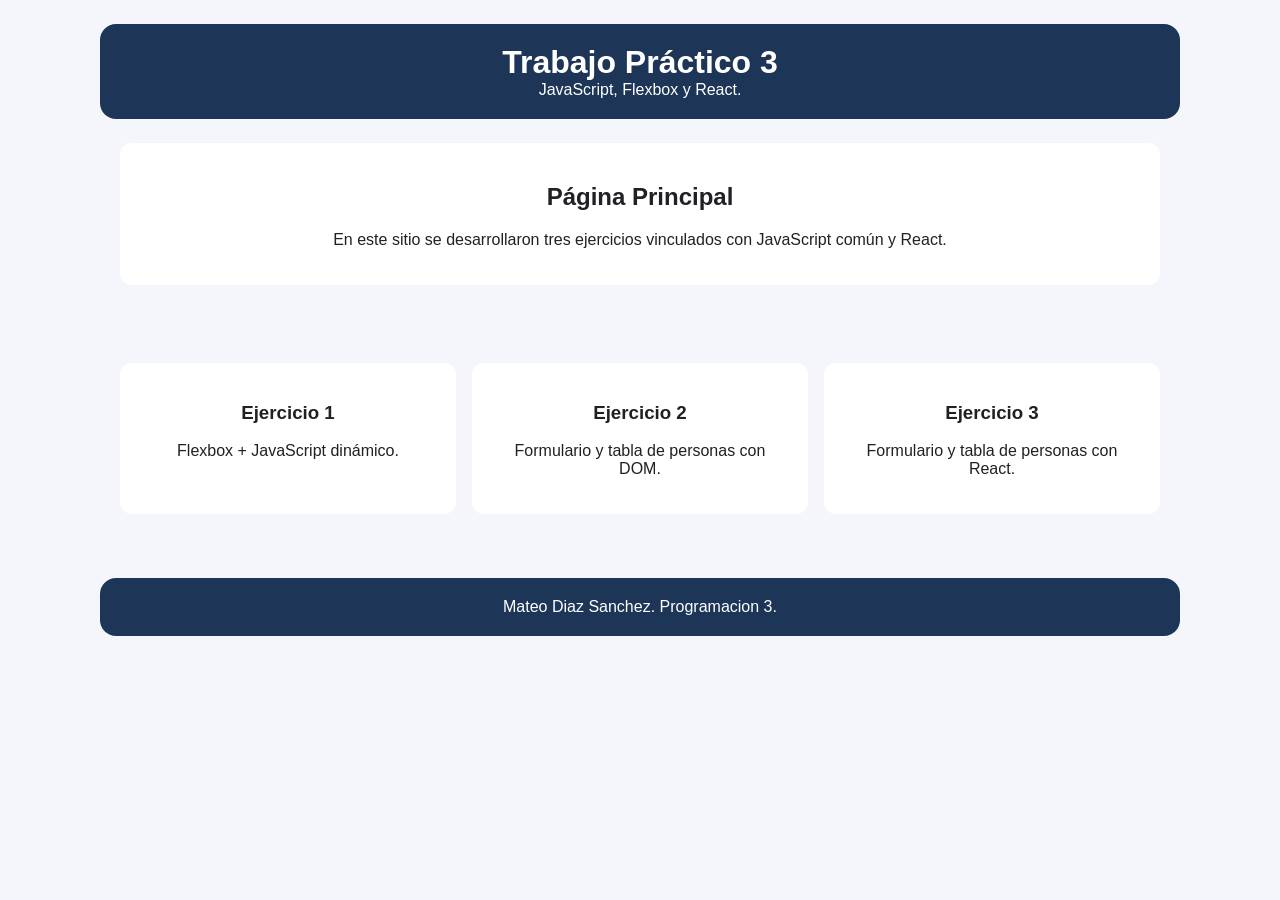
<file: index.html>
<!DOCTYPE html>
<html lang="es">
<head>
  <meta charset="UTF-8">
  <meta name="viewport" content="width=device-width, initial-scale=1.0">
  <title>TP 3 - Programación Web</title>
  <link rel="stylesheet" href="styles.css">
</head>
<body>
  <header class="page-header">
    <div>
      <h1>Trabajo Práctico 3</h1>
      <p>JavaScript, Flexbox y React.</p>
    </div>
  </header>

  <main class="page-main">
    <section class="intro-card">
      <h2>Página Principal</h2>
      <p>En este sitio se desarrollaron tres ejercicios vinculados con JavaScript común y React.</p>
    </section>

    <br> <br> <br>

    <nav class="grid-nav">
      <a href="flexbox.html" class="nav-card">
        <h3>Ejercicio 1</h3>
        <p>Flexbox + JavaScript dinámico.</p>
      </a>
      <a href="personas.html" class="nav-card">
        <h3>Ejercicio 2</h3>
        <p>Formulario y tabla de personas con DOM.</p>
      </a>
      <a href="react.html" class="nav-card">
        <h3>Ejercicio 3</h3>
        <p>Formulario y tabla de personas con React.</p>
      </a>
    </nav>
  </main>

  <footer class="page-footer">
    Mateo Diaz Sanchez. Programacion 3. 
  </footer>
</body>
</html>
</file>
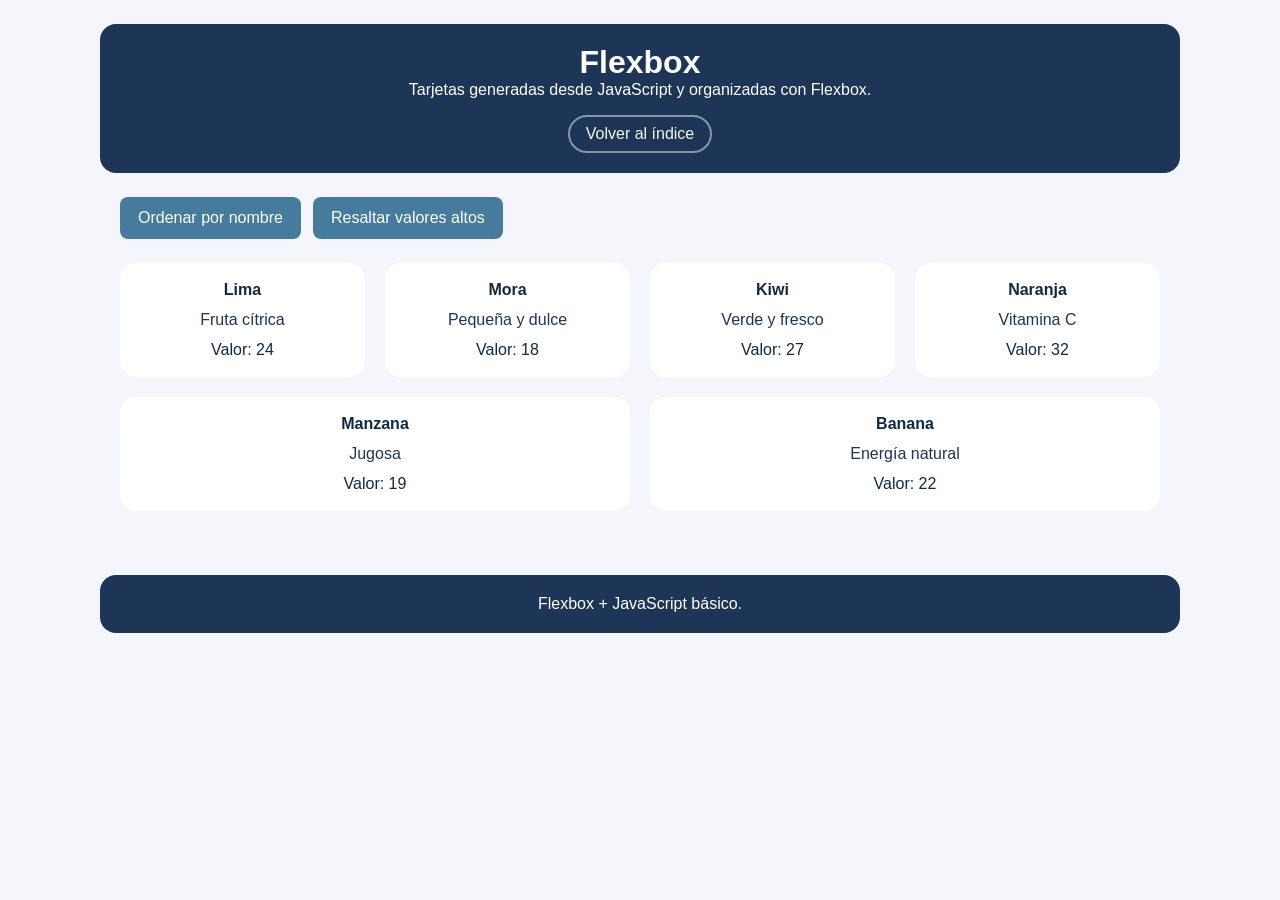
<file: flexbox.html>
<!DOCTYPE html>
<html lang="es">
<head>
  <meta charset="UTF-8">
  <meta name="viewport" content="width=device-width, initial-scale=1.0">
  <title>Flexbox</title>
  <link rel="stylesheet" href="styles.css">
</head>
<body>
  <header class="page-header">
    <div>
      <h1>Flexbox</h1>
      <p>Tarjetas generadas desde JavaScript y organizadas con Flexbox.</p>
    </div>
    <a href="index.html" class="secondary-link">Volver al índice</a>
  </header>

  <main class="page-main">
    <section class="flexbox-controls">
      <button id="sortButton">Ordenar por nombre</button>
      <button id="toggleButton">Resaltar valores altos</button>
    </section>

    <section id="cardContainer" class="cards-grid"></section>
  </main>

  <footer class="page-footer">
    Flexbox + JavaScript básico.
  </footer>

  <script src="flexbox.js"></script>
</body>
</html>
</file>
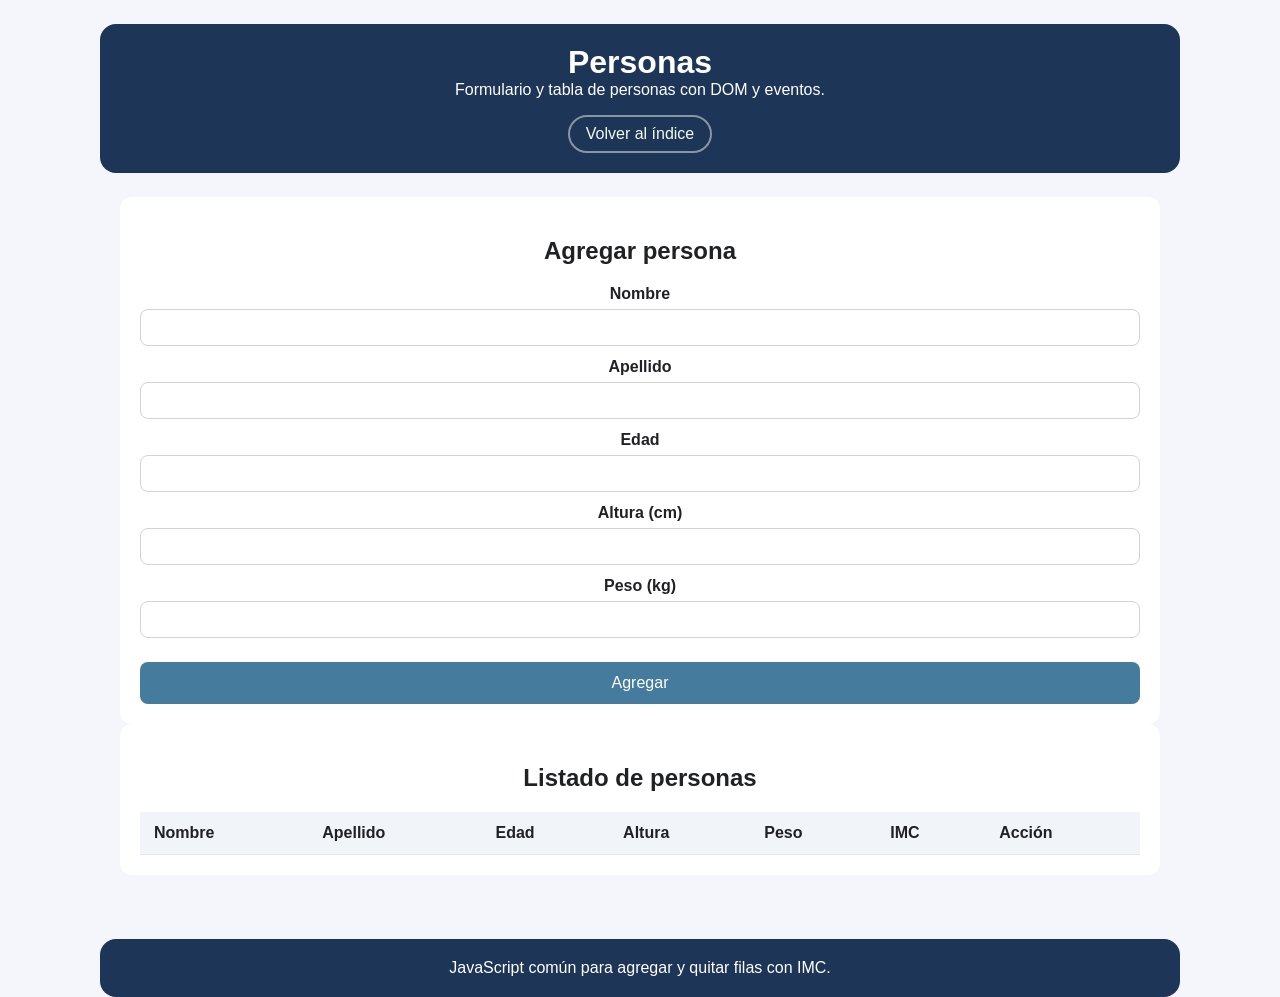
<file: personas.html>
<!DOCTYPE html>
<html lang="es">
<head>
  <meta charset="UTF-8">
  <meta name="viewport" content="width=device-width, initial-scale=1.0">
  <title>Personas</title>
  <link rel="stylesheet" href="styles.css">
</head>
<body>
  <header class="page-header">
    <div>
      <h1>Personas</h1>
      <p>Formulario y tabla de personas con DOM y eventos.</p>
    </div>
    <a href="index.html" class="secondary-link">Volver al índice</a>
  </header>

  <main class="page-main">
    <section class="form-card">
      <h2>Agregar persona</h2>
      <form id="personForm">
        <label>Nombre <input type="text" id="nombre" required></label>
        <label>Apellido <input type="text" id="apellido" required></label>
        <label>Edad <input type="number" id="edad" min="1" required></label>
        <label>Altura (cm) <input type="number" id="altura" min="1" required></label>
        <label>Peso (kg) <input type="number" id="peso" min="1" required></label>
        <button type="submit">Agregar</button>
      </form>
    </section>

    <section class="table-card">
      <h2>Listado de personas</h2>
      <div class="table-wrapper">
        <table>
          <thead>
            <tr>
              <th>Nombre</th>
              <th>Apellido</th>
              <th>Edad</th>
              <th>Altura</th>
              <th>Peso</th>
              <th>IMC</th>
              <th>Acción</th>
            </tr>
          </thead>
          <tbody id="personTableBody"></tbody>
        </table>
      </div>
    </section>
  </main>

  <footer class="page-footer">
    JavaScript común para agregar y quitar filas con IMC.
  </footer>

  <script src="personas.js"></script>
</body>
</html>
</file>
<file: styles.css>
* {
  box-sizing: border-box;
}

body {
  margin: 0;
  font-family: Arial, sans-serif;
  background: #f4f6fb;
  color: #202124;
}

.page-header, .page-footer {
  background: #1d3557;
  color: #fff;
  padding: 20px 24px;
  text-align: center;
  max-width: 1080px;
  margin: 24px auto 0;
  border-radius: 16px;
}

.page-header {
  display: flex;
  justify-content: center;
  align-items: center;
  gap: 16px;
  flex-wrap: wrap;
}

.page-header > div {
  flex: 1 1 100%;
}

.page-header h1, .page-header p {
  margin: 0;
}

.page-footer {
  display: flex;
  justify-content: center;
  align-items: center;
}

.page-main {
  max-width: 1080px;
  margin: 24px auto;
  text-align: center;
  padding: 0 20px 40px;
}

.nav-card, .intro-card, .form-card, .table-card {
  background: #fff;
  border-radius: 12px;
  padding: 20px;
}

.grid-nav {
  display: flex;
  flex-wrap: wrap;
  gap: 16px;
  margin-top: 24px;
}

.nav-card {
  flex: 1 1 260px;
  text-decoration: none;
  text-align: center;
  color: inherit;
  transition: transform 0.2s ease, border-color 0.2s ease, background-color 0.2s ease;
}

.nav-card:hover {
  transform: translateY(-3px);
}

.secondary-link {
  color: #f1faee;
  text-decoration: none;
  border: 2px solid rgba(241, 250, 238, 0.5);
  padding: 8px 16px;
  border-radius: 999px;
}

.cards-grid {
  display: flex;
  flex-wrap: wrap;
  gap: 20px;
  justify-content: center;
  margin-top: 24px;
}

.card-item {
  background: #fff;
  border-radius: 16px;
  padding: 18px;
  min-width: 220px;
  flex: 1 1 220px;
  color: #102a43;
  display: flex;
  flex-direction: column;
  justify-content: space-between;
  text-align: center;
  gap: 12px;
}

.card-item strong {
  font-size: 1rem;
}

.card-item p {
  margin: 0;
  color: #1d3557;
}

.flexbox-controls {
  display: flex;
  gap: 12px;
  flex-wrap: wrap;
  margin-bottom: 18px;
}

button {
  border: none;
  border-radius: 8px;
  background: #457b9d;
  color: #fff;
  padding: 12px 18px;
  cursor: pointer;
  font-size: 1rem;
}

button:hover {
  background: #1d3557;
}

.form-card label {
  display: block;
  margin-bottom: 12px;
  font-weight: 600;
}

.form-card input {
  width: 100%;
  padding: 10px 12px;
  border-radius: 8px;
  border: 1px solid #d3d3d3;
  margin-top: 6px;
}

.form-card button {
  width: 100%;
  margin-top: 12px;
}

.table-wrapper {
  overflow-x: auto;
}

table {
  width: 100%;
  border-collapse: collapse;
}

th, td {
  text-align: left;
  padding: 12px 14px;
  border-bottom: 1px solid #e2e8f0;
}

th {
  background: #f1f5f9;
}

tr:nth-child(even) {
  background: #f8fafc;
}

.delete-button {
  background: #e63946;
}

.delete-button:hover {
  background: #9d0208;
}

.highlight {
  border: 2px solid #f4a261;
  background-color: rgba(244, 171, 0, 0.15);
}

@media (max-width: 720px) {
  .page-header {
    flex-direction: column;
    align-items: flex-start;
  }
}
</file>
